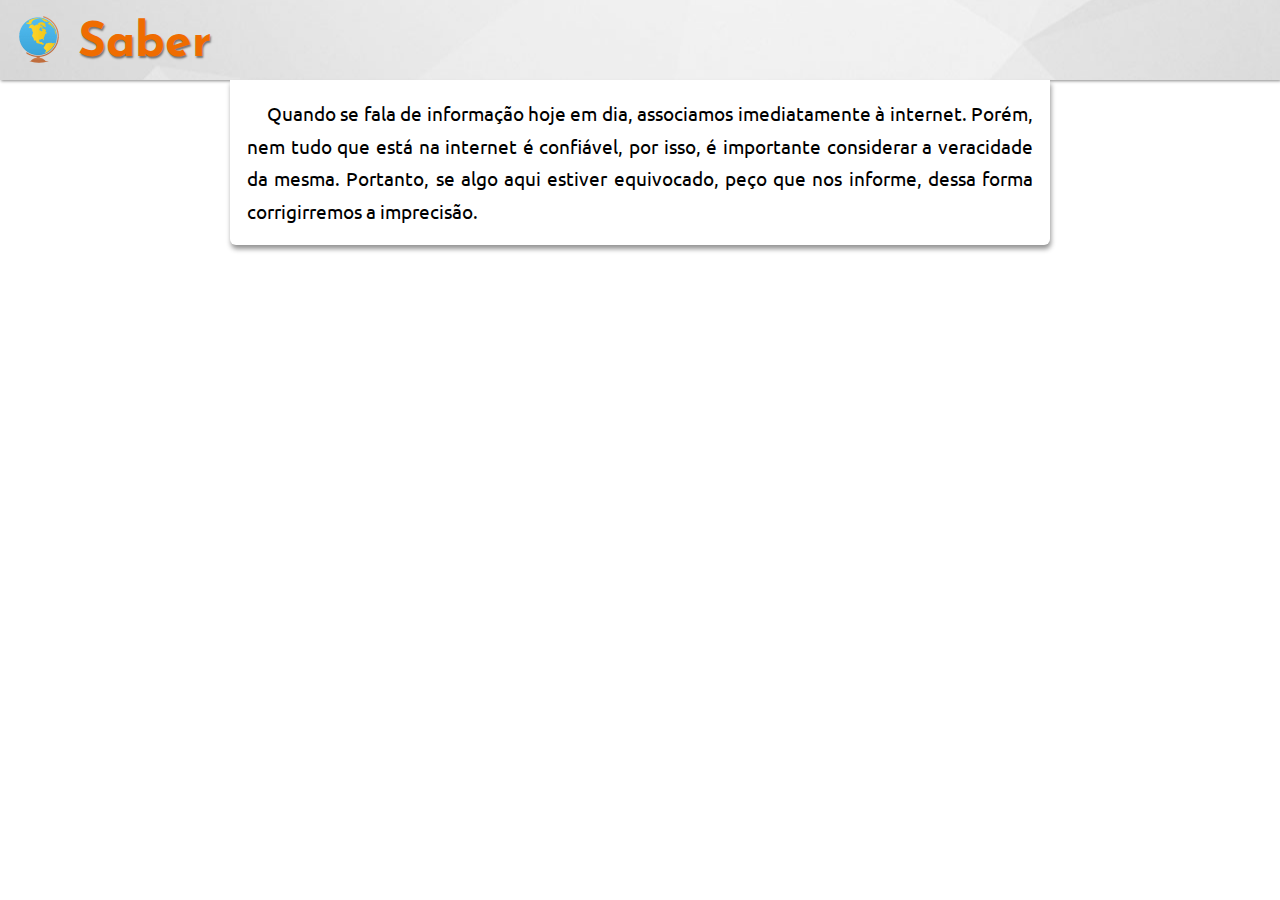
<file: index.html>
<!DOCTYPE html>
<html lang="pt-br">
<head>
    <meta charset="UTF-8">
    <meta name="viewport" content="width=device-width, initial-scale=1.0">
    <title>Informações úteis</title>
    <link rel="stylesheet" href="estilos/base.css" href="estilos/style.css">
</head>
<body>
    <header>
        <abbr title="Página inicial"><a href="index.html"><img src="icons/logo-48.png" alt="" class="logo"></a></abbr>
        <h1>Saber</h1>
    </header>
    <main>
    
        <p>Quando se fala de informação hoje em dia, associamos imediatamente à internet. Porém, nem tudo que está na internet é confiável, por isso, é importante considerar a veracidade da mesma. Portanto, se algo aqui estiver equivocado, peço que nos informe, dessa forma corrigirremos a imprecisão. </p>
    </main>
</body>
</html>
</file>
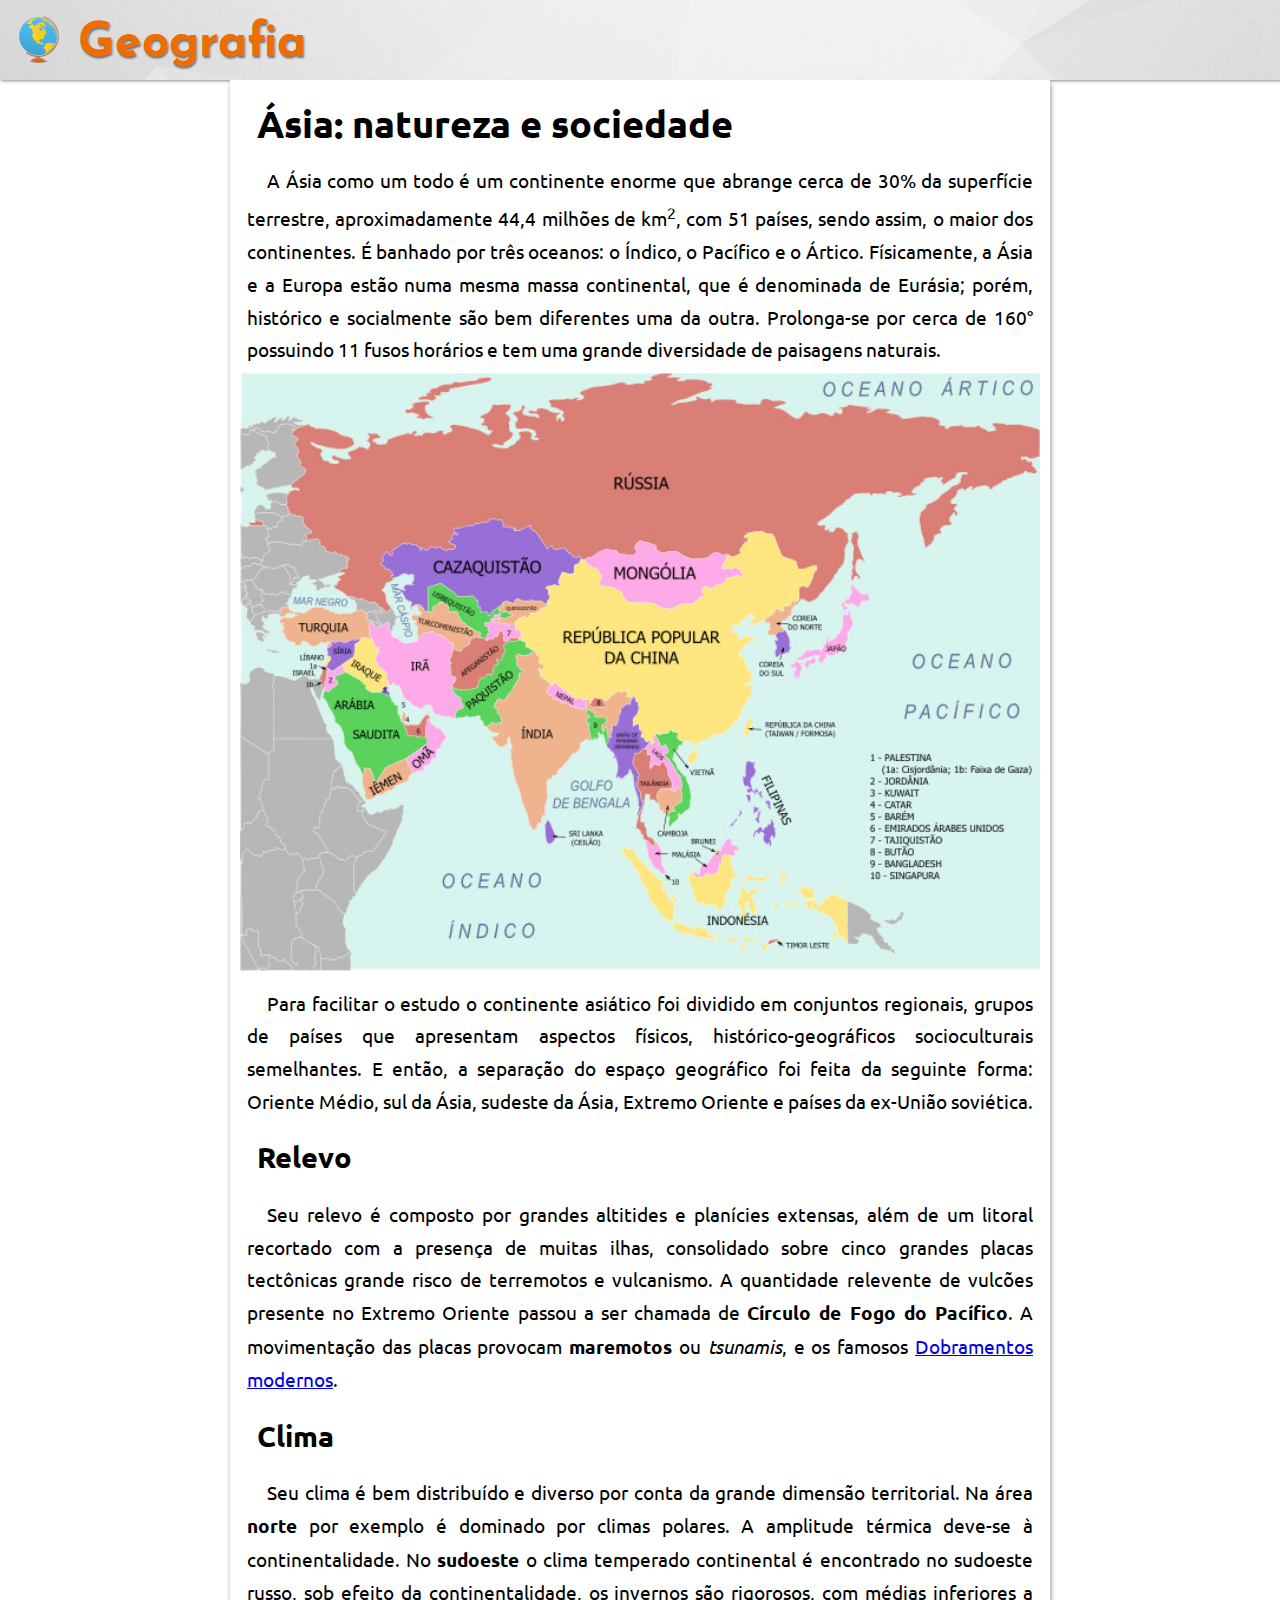
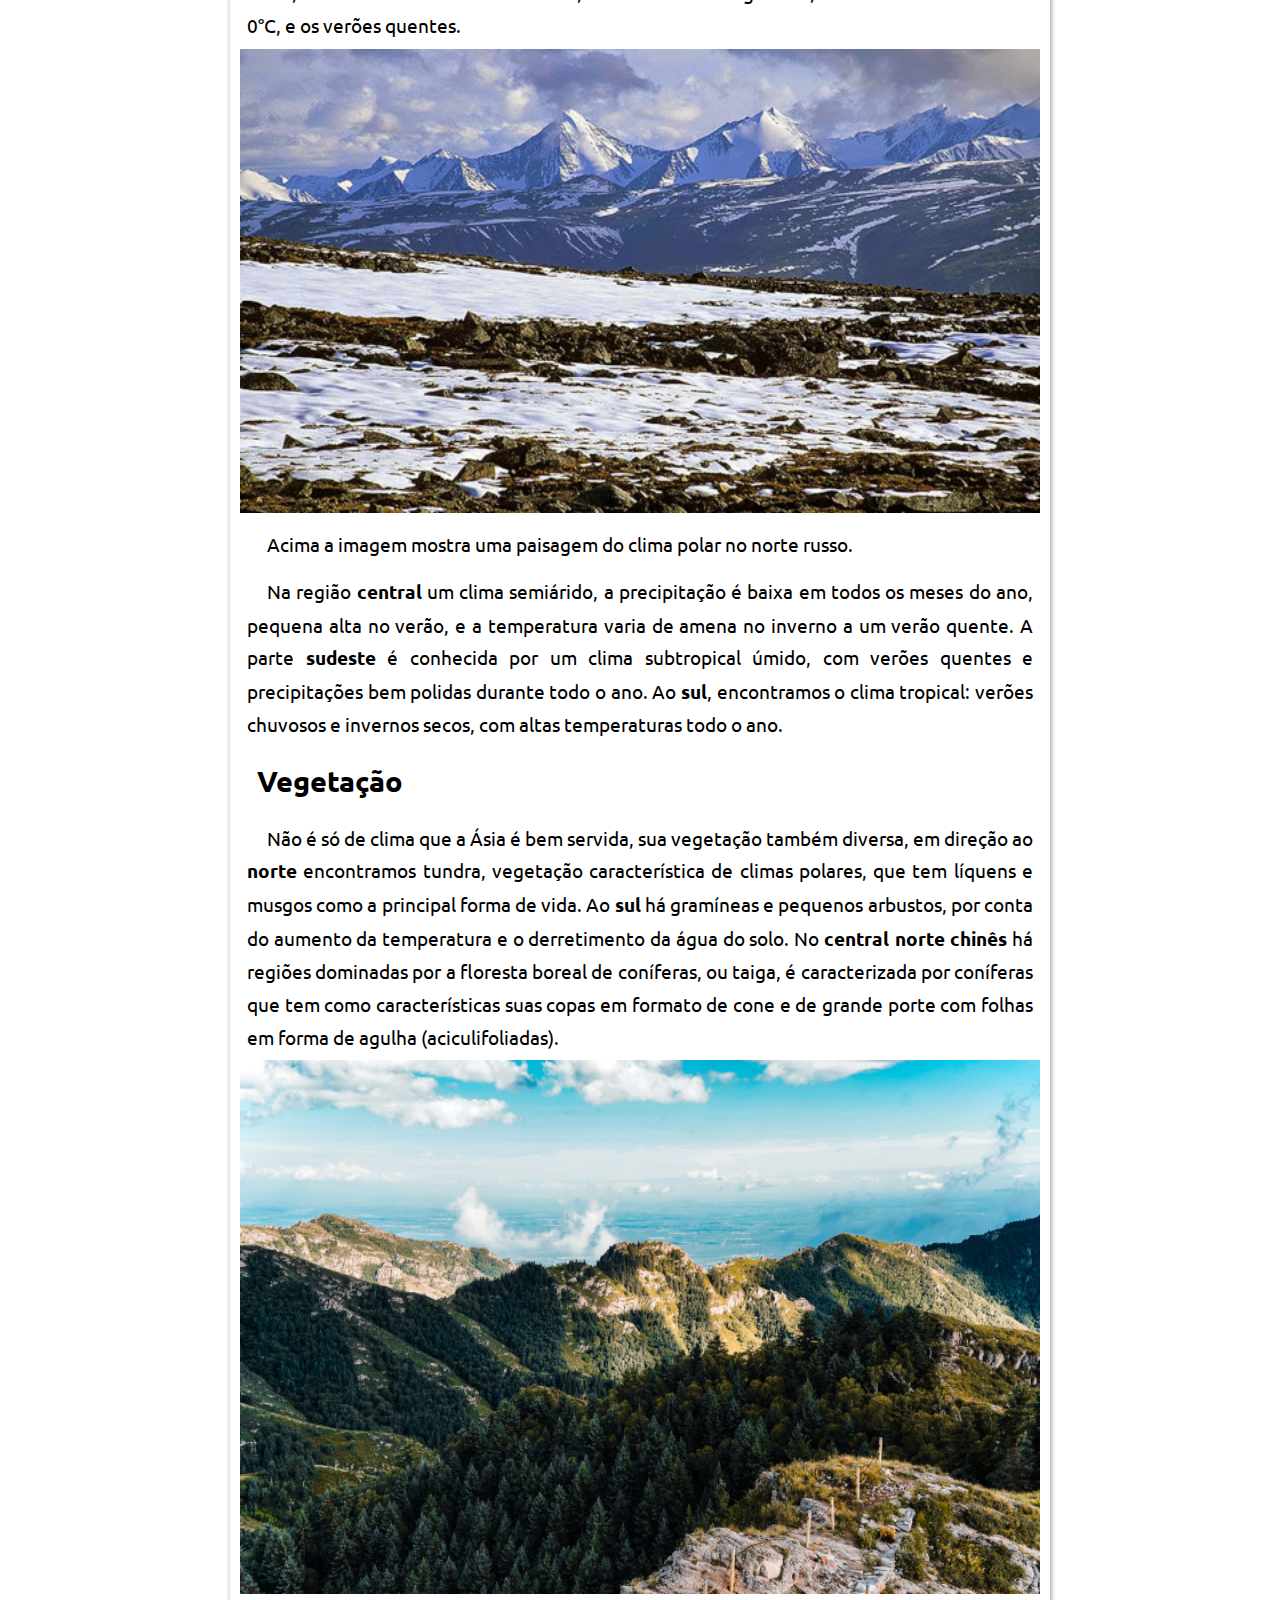
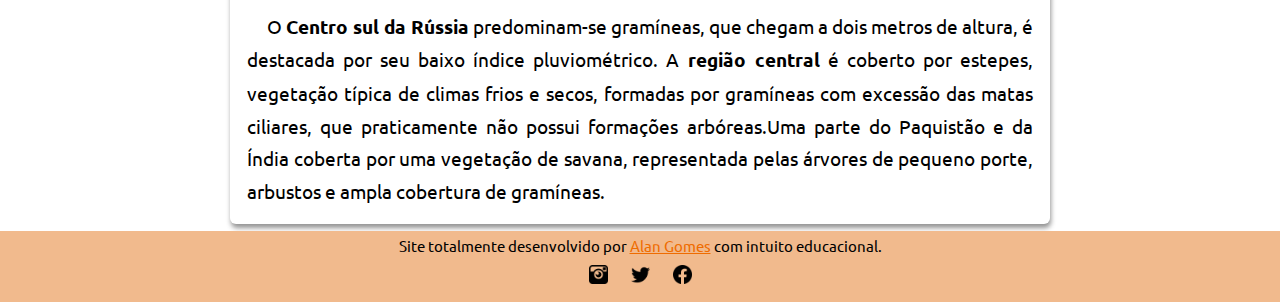
<file: asia-natureza-sociedade-geografia.html>
<!DOCTYPE html>
<html lang="pt-br">
<head>
    <meta charset="UTF-8">
    <meta name="viewport" content="width=device-width, initial-scale=1.0">
    <link rel="stylesheet" href="estilos/base.css">
    <link rel="shortcut icon" href="icons/globe-icon.png" type=="image/x-icon">
    <title>Ásia: natureza e sociedade - Geografia</title>
</head>
<body>
    <header>
        <abbr title="Página inicial"><a href="index.html"><img src="icons/logo-48.png" alt="" class="logo"></a></abbr>
        <h1>Geografia</h1>
    </header>
    <main>
        <h1>Ásia: natureza e sociedade</h1>
        <p>A Ásia como um todo é um continente enorme que abrange cerca de 30% da superfície terrestre, aproximadamente 44,4 milhões de km<sup>2</sup>, com 51 países, sendo assim, o maior dos continentes. É  banhado por três oceanos: o Índico, o Pacífico e o Ártico. Físicamente, a Ásia e a Europa estão numa mesma massa continental, que é denominada de Eurásia; porém, histórico e socialmente são bem diferentes uma da outra. Prolonga-se por cerca de 160° possuindo 11 fusos horários e tem uma grande diversidade de paisagens naturais.</p>
        
<img src="imagens/asia-politico.jpg" alt="A imagem representa o mapa político do continente asiático, ou, Eurásia">

        <p>Para facilitar o estudo o continente asiático foi dividido em conjuntos regionais, grupos de países que apresentam aspectos físicos, histórico-geográficos socioculturais semelhantes. E então, a separação do espaço geográfico foi feita da seguinte forma: Oriente Médio, sul da Ásia, sudeste da Ásia, Extremo Oriente e países da ex-União soviética.</p>
        <h2>Relevo</h2>
        <p>Seu relevo é composto por grandes altitides e planícies extensas, além de um litoral recortado com a presença de muitas ilhas, consolidado sobre cinco grandes placas tectônicas grande risco de terremotos e vulcanismo. A quantidade relevente de vulcões presente no Extremo Oriente passou a ser chamada de <strong>Círculo de Fogo do Pacífico</strong>. A movimentação das placas provocam <strong>maremotos</strong> ou <em>tsunamis</em>, e os famosos <a href="https://pt.wikipedia.org/wiki/Dobramentos_modernos" rel="external" target="_blank" class="link-externo">Dobramentos modernos</a>.</p>
        <h2>Clima</h2>
        <p>Seu clima é bem distribuído e diverso por conta da grande dimensão territorial. Na área <strong>norte</strong> por exemplo é dominado por climas polares. A amplitude térmica deve-se à continentalidade. No <strong>sudoeste</strong> o clima temperado continental é encontrado no sudoeste russo, sob efeito da continentalidade, os invernos são rigorosos, com médias inferiores a 0°C, e os verões quentes.</p>

            <picture>
                <source media="(max-width: 600px)" srcset="imagens/clima-polar-tundra-p.jpg">
                <img src="imagens/clima-polar-tundra.jpg" alt="Paisagem do clima polar no norte russo com neve, rochas e uma montanha ao fundo.">
            </picture>
        
            <p>Acima a imagem mostra uma paisagem do clima polar no norte russo.</p>
            <p>Na região <strong>central</strong> um clima semiárido, a precipitação é baixa em todos os meses do ano, pequena alta no verão, e a temperatura varia de amena no inverno a um verão quente. A parte <strong>sudeste</strong> é conhecida por um clima subtropical úmido, com verões quentes e precipitações bem polidas durante todo o ano. Ao <strong>sul</strong>, encontramos o clima tropical: verões chuvosos e invernos secos, com altas temperaturas todo o ano.</p>
        <h2>Vegetação</h2>
            <p>Não é só de clima que a Ásia é bem servida, sua vegetação também diversa, em direção ao <strong>norte</strong> encontramos tundra, vegetação característica de climas polares, que tem líquens e musgos como a principal forma de vida. Ao <strong>sul</strong> há gramíneas e pequenos arbustos, por conta do aumento da temperatura e o derretimento da água do solo. No <strong>central norte chinês</strong> há regiões dominadas por a floresta boreal de coníferas, ou taiga, é caracterizada por coníferas que tem como características suas copas em formato de cone e de grande porte com folhas em forma de agulha (aciculifoliadas).</p>
            <picture>
                <source media="(max-width: 660px)" srcset="imagens/floresta-boreal-vegetacao-p.jpg">
                <img src="imagens/floresta-boreal-vegetacao.jpg" alt="paisagem da floresta boreal no centro norte chinês">
            </picture>
            <p>O <strong>Centro sul da Rússia</strong> predominam-se gramíneas, que chegam a dois metros de altura, é destacada por seu baixo índice pluviométrico. A <strong>região central</strong> é coberto por estepes, vegetação típica de climas frios e secos, formadas por gramíneas com excessão das  matas ciliares, que praticamente não possui formações arbóreas.Uma parte do Paquistão e da Índia coberta por uma vegetação de savana, representada pelas árvores de pequeno porte, arbustos e ampla cobertura de gramíneas.</p>
    </main>

<footer>
    <p>Site totalmente desenvolvido por <a href="https://www.instagram.com/alan_gmes/" target="_blank" rel="external">Alan Gomes</a> com intuito educacional.</p>
<div id="social">
    <a href="https://www.instagram.com/alan_gmes/" target="_blank" rel="external"><img src="icons/instagram.png" alt="Logo do Instgram."></a>
    <a href="#"><img src="icons/twitter.png" alt="Logo do X (ex-Twitter)"></a>
    <a href="https://www.facebook.com/alan.gomesvieira.73/" target="_blank" rel="external"><img src="icons/facebook.png" alt="Logo do Facebook."></a>
</div>
</footer>

</body>
</html>

<!-- <a href="" rel="external" target="_blank" class="link-externo"></a> -->
<!-- <a href="#" target="_blank" rel="external"></a> -->
</file>
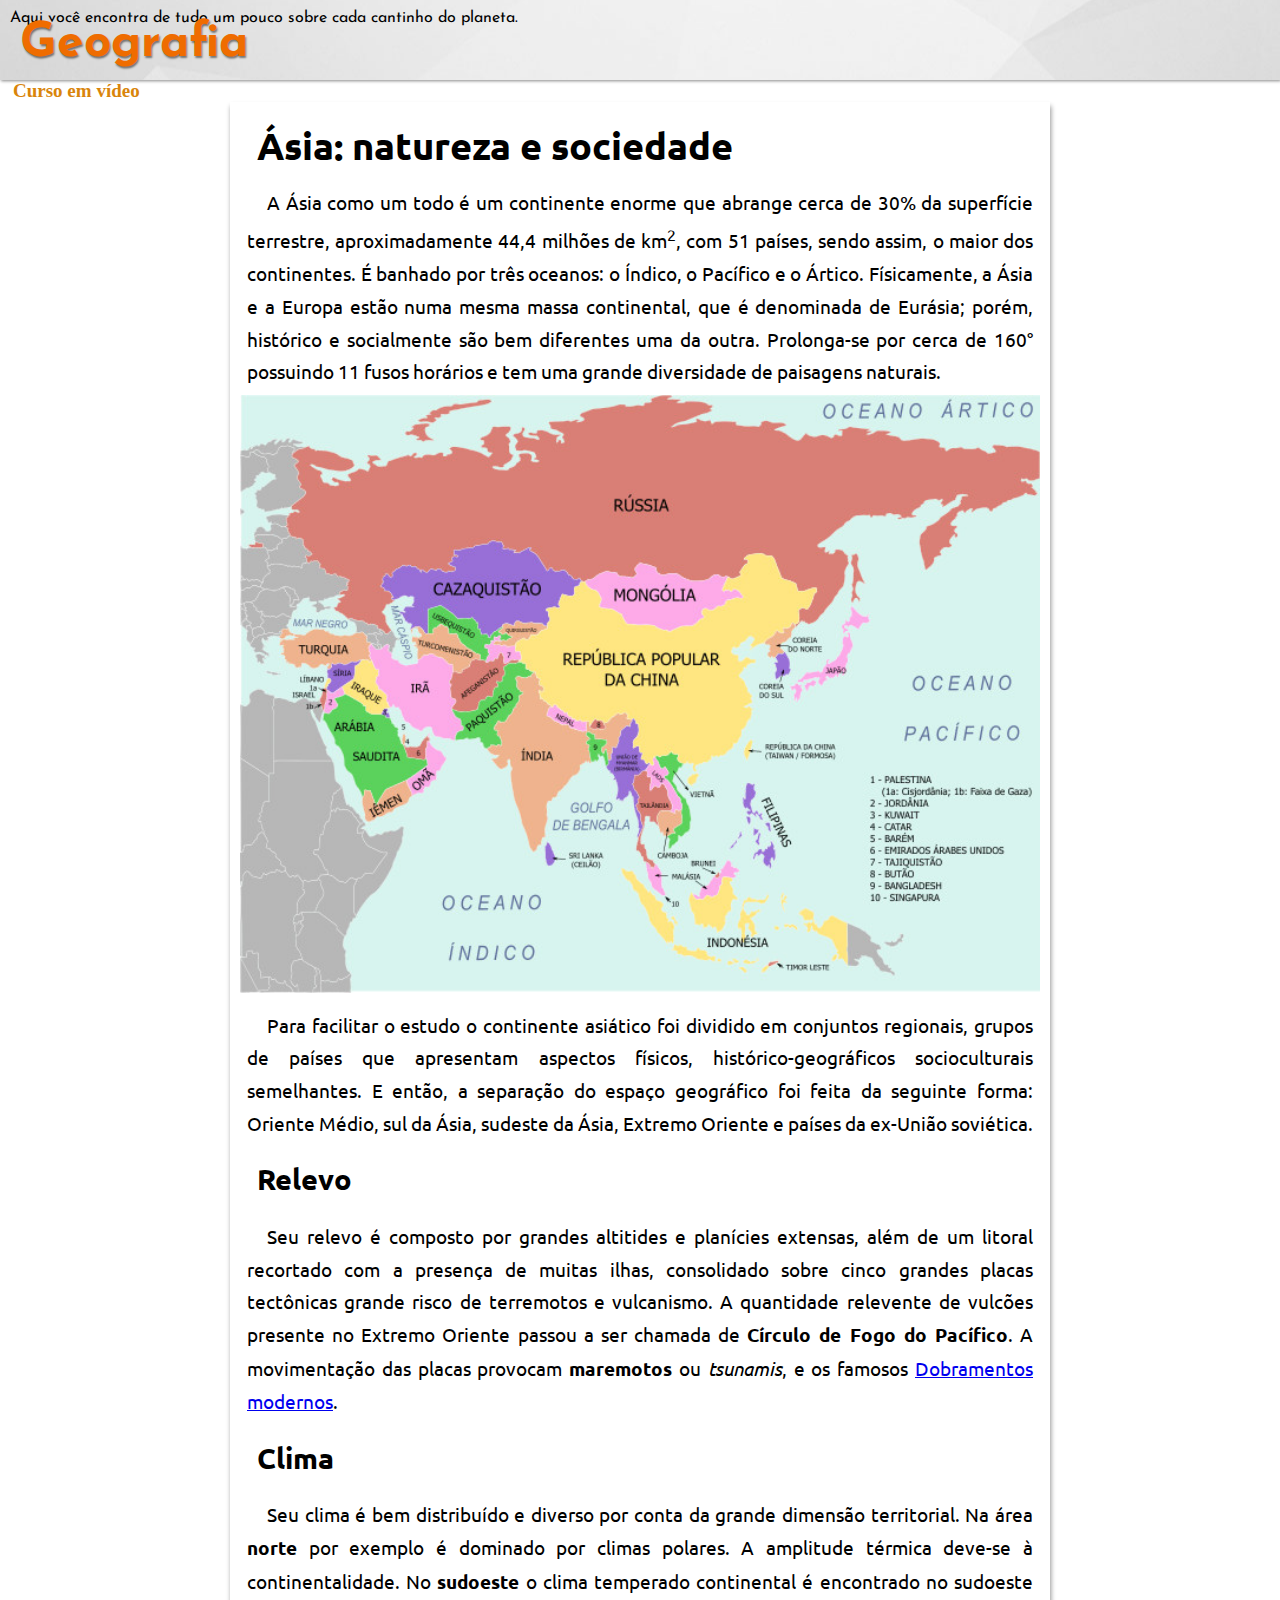
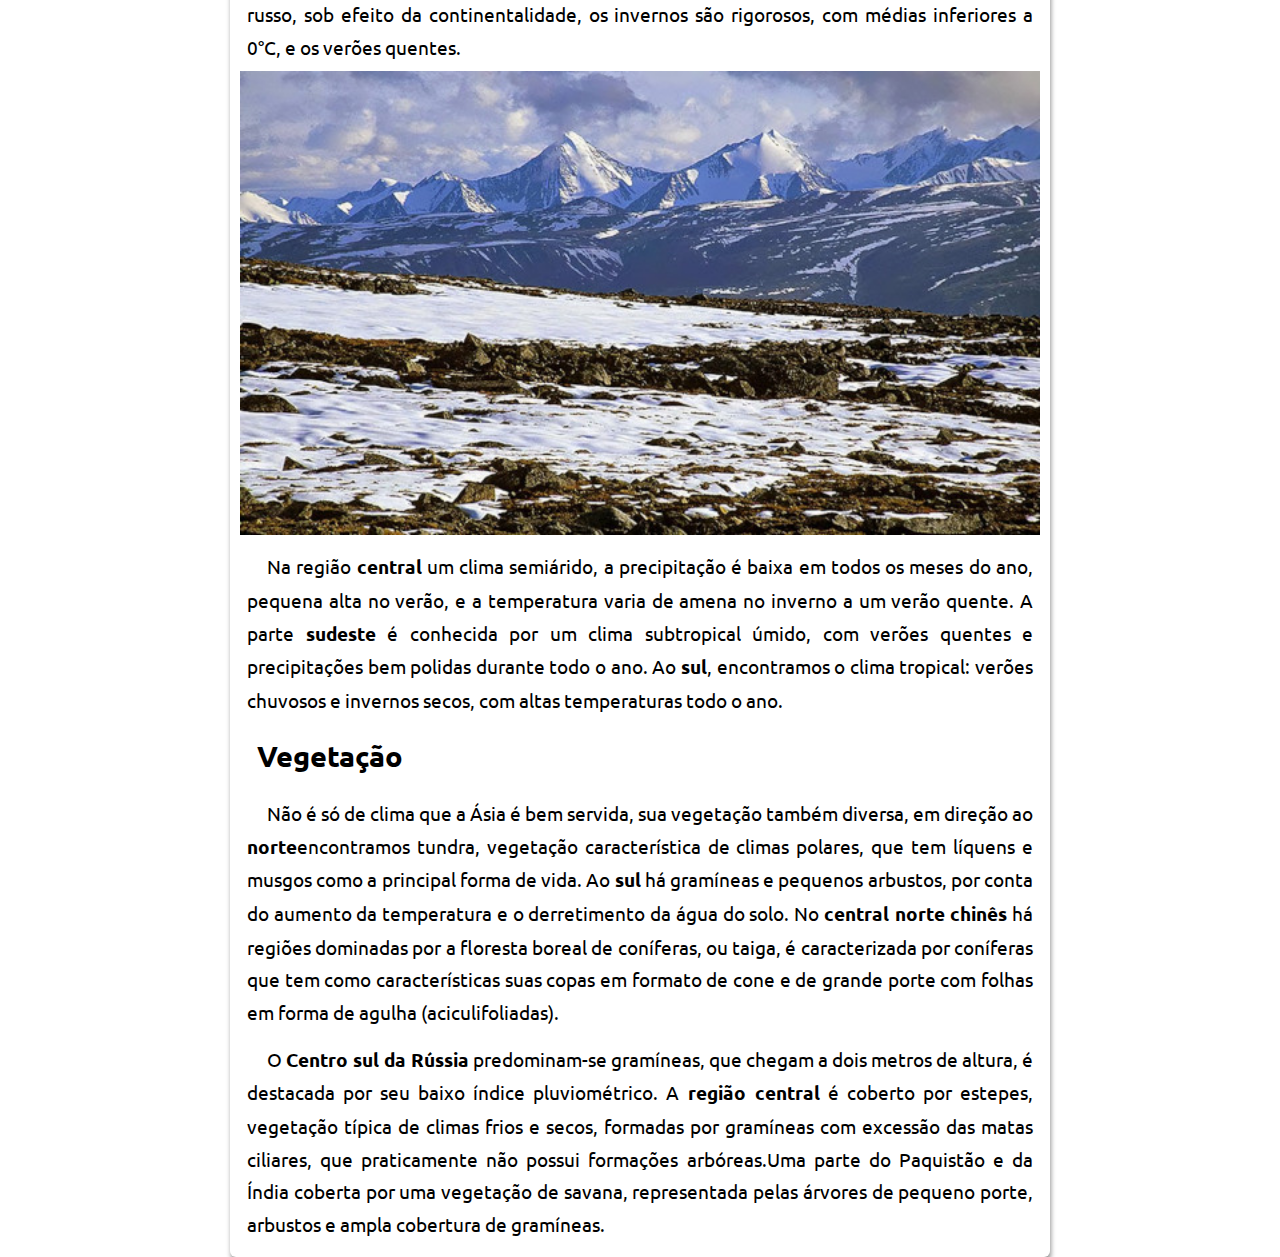
<file: documentos/asia-natureza-sociedade-geografia.html>
<!DOCTYPE html>
<html lang="pt-br">
<head>
    <meta charset="UTF-8">
    <meta name="viewport" content="width=device-width, initial-scale=1.0">
    <link rel="stylesheet" href="../estilos/base.css">
    <link rel="shortcut icon" href="../imagens/globe-icon.png" type=="image/x-icon">
    <title>Ásia: natureza e sociedade - Geografia</title>
</head>
<body>
    <header>
        <h1>Geografia</h1>
        <p>Aqui você encontra de tudo um pouco sobre cada cantinho do planeta.</p>
    </header>
    <nav>
        <a href="#" target="_blank" rel="external">Curso em vídeo</a>
    </nav>
    <main>
        <h1>Ásia: natureza e sociedade</h1>
        <p>A Ásia como um todo é um continente enorme que abrange cerca de 30% da superfície terrestre, aproximadamente 44,4 milhões de km<sup>2</sup>, com 51 países, sendo assim, o maior dos continentes. É  banhado por três oceanos: o Índico, o Pacífico e o Ártico. Físicamente, a Ásia e a Europa estão numa mesma massa continental, que é denominada de Eurásia; porém, histórico e socialmente são bem diferentes uma da outra. Prolonga-se por cerca de 160° possuindo 11 fusos horários e tem uma grande diversidade de paisagens naturais.</p>
        
<img src="../imagens/asia-politico.jpg" alt="A imagem representa o mapa político do continente asiático, ou, Eurásia">

        <p>Para facilitar o estudo o continente asiático foi dividido em conjuntos regionais, grupos de países que apresentam aspectos físicos, histórico-geográficos socioculturais semelhantes. E então, a separação do espaço geográfico foi feita da seguinte forma: Oriente Médio, sul da Ásia, sudeste da Ásia, Extremo Oriente e países da ex-União soviética.</p>
        <h2>Relevo</h2>
        <p>Seu relevo é composto por grandes altitides e planícies extensas, além de um litoral recortado com a presença de muitas ilhas, consolidado sobre cinco grandes placas tectônicas grande risco de terremotos e vulcanismo. A quantidade relevente de vulcões presente no Extremo Oriente passou a ser chamada de <strong>Círculo de Fogo do Pacífico</strong>. A movimentação das placas provocam <strong>maremotos</strong> ou <em>tsunamis</em>, e os famosos <a href="https://pt.wikipedia.org/wiki/Dobramentos_modernos" rel="external" target="_blank" class="link-externo">Dobramentos modernos</a>.</p>
        <h2>Clima</h2>
        <p>Seu clima é bem distribuído e diverso por conta da grande dimensão territorial. Na área <strong>norte</strong> por exemplo é dominado por climas polares. A amplitude térmica deve-se à continentalidade. No <strong>sudoeste</strong> o clima temperado continental é encontrado no sudoeste russo, sob efeito da continentalidade, os invernos são rigorosos, com médias inferiores a 0°C, e os verões quentes.</p>

            <picture>
                <source media="(max-width: 500px)" srcset="">
                <img src="../imagens/clima-polar-tundra.jpg" alt="">
            </picture>
        

        <p>Na região <strong>central</strong> um clima semiárido, a precipitação é baixa em todos os meses do ano, pequena alta no verão, e a temperatura varia de amena no inverno a um verão quente. A parte <strong>sudeste</strong> é conhecida por um clima subtropical úmido, com verões quentes e precipitações bem polidas durante todo o ano. Ao <strong>sul</strong>, encontramos o clima tropical: verões chuvosos e invernos secos, com altas temperaturas todo o ano.</p>
        <h2>Vegetação</h2>
        <p>Não é só de clima que a Ásia é bem servida, sua vegetação também diversa, em direção ao <strong>norte</strong>encontramos tundra, vegetação característica de climas polares, que tem líquens e musgos como a principal forma de vida. Ao <strong>sul</strong> há gramíneas e pequenos arbustos, por conta do aumento da temperatura e o derretimento da água do solo. No <strong>central norte chinês</strong> há regiões dominadas por a floresta boreal de coníferas, ou taiga, é caracterizada por coníferas que tem como características suas copas em formato de cone e de grande porte com folhas em forma de agulha (aciculifoliadas).</p>

        <p>O <strong>Centro sul da Rússia</strong> predominam-se gramíneas, que chegam a dois metros de altura, é destacada por seu baixo índice pluviométrico. A <strong>região central</strong> é coberto por estepes, vegetação típica de climas frios e secos, formadas por gramíneas com excessão das  matas ciliares, que praticamente não possui formações arbóreas.Uma parte do Paquistão e da Índia coberta por uma vegetação de savana, representada pelas árvores de pequeno porte, arbustos e ampla cobertura de gramíneas.</p>

    </main>

</body>
</html>

<!-- <a href="" rel="external" target="_blank" class="link-externo"></a> -->
<!-- <a href="#" target="_blank" rel="external"></a> -->
</file>
<file: estilos/style.css>
@charset "UTF-8";

main {
    
}
</file>
<file: estilos/base.css>
@charset "UTF-8";
@import url('https://fonts.googleapis.com/css2?family=Ubuntu:ital,wght@0,300;0,400;0,500;0,700;1,300;1,400;1,500;1,700&display=swap');
@import url('https://fonts.googleapis.com/css2?family=Josefin+Sans:ital,wght@0,100;0,200;0,300;0,400;0,500;0,600;0,700;1,100;1,200;1,300;1,400;1,500;1,600;1,700&display=swap');


:root {
    --cor1: #F8B00C;
    --cor2: #D9850B;
    --cor3: #EF6C00;
    --cor4: #D9490B;
    --cor5: #F8320C;
    --cor6: #f1ba8d;
    
    --fonte-destaque: 'Josefin Sans', Verdanna, sans-serif;
    --fonte-padrao: 'Ubuntu', Arial, san-serif;

}

* {
    margin: 0px;
    padding: 0px;
}


body {
    background-color: #ffffff;
}

header {
    background-image: url(../imagens/wallpaper004.jpg);
    background-position: center center;
    text-align: left;
    padding: 10px;
    font-family: var(--fonte-destaque);
    box-shadow: 1px 1px 3px#00000077;
    height: 60px;
}

header h1 {
    display: inline-block;
    color: var(--cor3);
    font-weight: bold;
    font-size: 3em;
    padding: 10px;
    text-shadow: 1px 2px 2px rgba(0, 0, 0, 0.479);
    position: absolute;
}

nav {
    padding: 10px;
    display: inline;
}

nav a {
    color: var(--cor2);
    margin-right: 5px;
    font-weight: bold;
    text-decoration: none;
    margin-right: 10px;
    padding: 3px;
    font-size: 19px;
    transition: 0.3s;
}

img.logo {
    width: auto;
    padding: 5px;
    border-radius: 100%;
}

img.logo:hover {
    background-color: rgba(26, 16, 8, 0.479);
}

main {
    max-width: 800px;
    box-shadow: 1px 4px 5px #0000006c;
    background-color: #ffffff;
    margin: auto;
    font-family: var(--fonte-padrao);
    text-align: justify;
    text-indent: 20px;
    line-height: 1.7em;
    padding: 10px;
    font-size: 1.2em;
    border-radius: 0px 0px 6px 6px;
}

main h1, h2 {
    padding: 12px 12px;
    margin: 5px;
    text-indent: 0px;
}

main p {
    padding: 7px;
}

main img {
    width: 100%;
    margin: auto;
    
}

footer {
    background-color: var(--cor6);
    margin-top: 7px;
    font-family: var(--fonte-padrao);
    text-align: center;
    font-size: 15px;
    padding: 5px;
}

footer img {
    padding: 10px;
    width: 19px;
}

footer a {
    color: var(--cor3);
}

nav a:hover {
    text-decoration: underline;
    color: #ffffff;
    border-radius: 5px;
}

#social {

}
</file>
